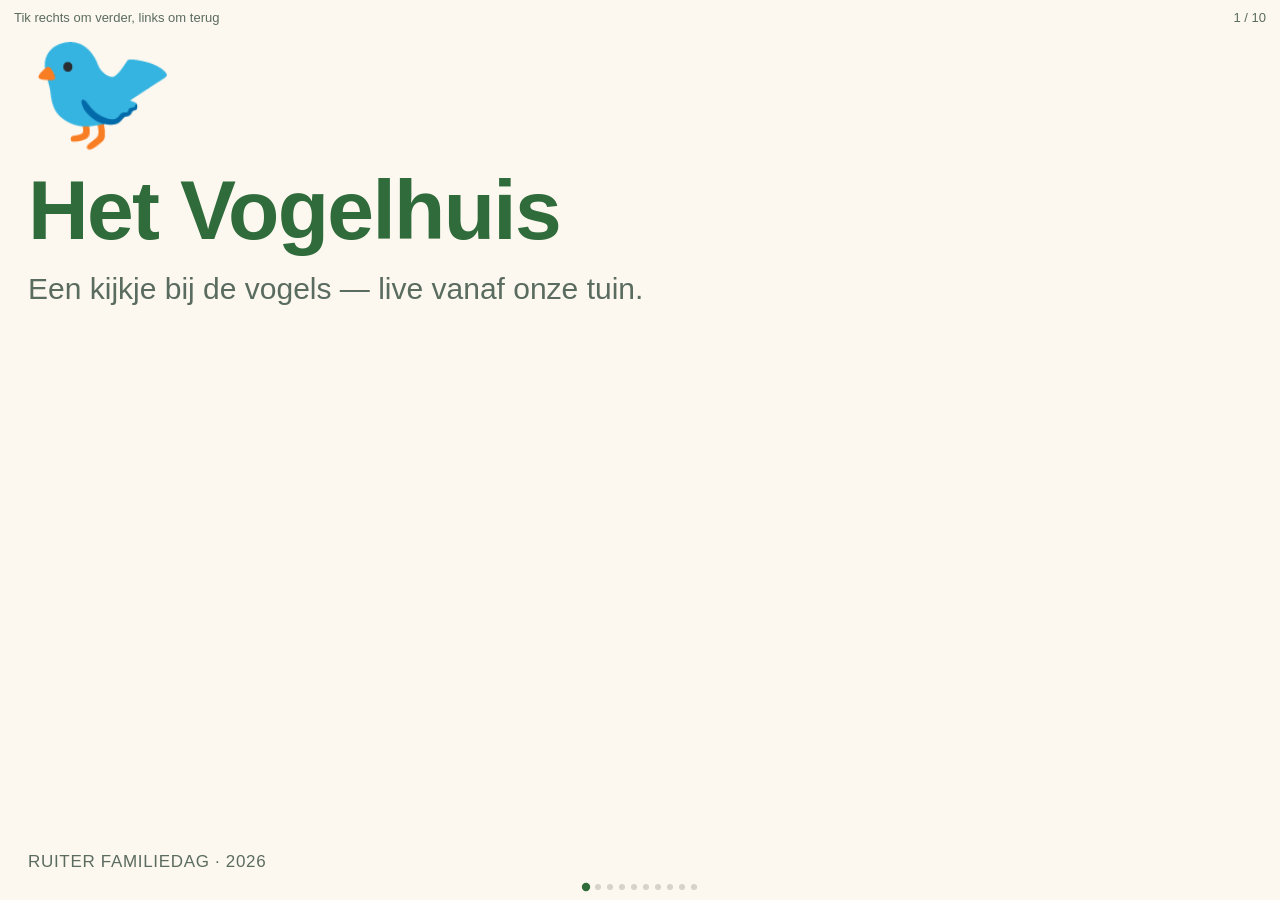
<file: docs/presentatie-familiedag.html>
<!doctype html>
<html lang="nl">
<head>
<meta charset="utf-8">
<meta name="viewport" content="width=device-width, initial-scale=1, viewport-fit=cover">
<meta name="apple-mobile-web-app-capable" content="yes">
<meta name="apple-mobile-web-app-status-bar-style" content="black-translucent">
<title>Het Vogelhuis - Familiedag</title>
<style>
  :root {
    --bg: #fdf8ef;
    --bg-alt: #eef5ec;
    --ink: #1f2a23;
    --muted: #5a6b5f;
    --accent: #2f6b3b;
    --accent-warm: #d97706;
    --accent-soft: #e8d9b8;
  }
  * { box-sizing: border-box; margin: 0; padding: 0; }
  html, body {
    height: 100%;
    overflow: hidden;
    background: var(--bg);
    color: var(--ink);
    font-family: -apple-system, BlinkMacSystemFont, "Segoe UI", Roboto, "Helvetica Neue", sans-serif;
    -webkit-font-smoothing: antialiased;
    -webkit-tap-highlight-color: transparent;
    user-select: none;
    -webkit-user-select: none;
  }
  .deck {
    position: fixed;
    inset: 0;
    overflow: hidden;
  }
  .slide {
    position: absolute;
    inset: 0;
    padding: max(env(safe-area-inset-top), 28px) 28px max(env(safe-area-inset-bottom), 28px) 28px;
    display: flex;
    flex-direction: column;
    justify-content: center;
    opacity: 0;
    transform: translateX(40px);
    transition: opacity .35s ease, transform .35s ease;
    pointer-events: none;
  }
  .slide.active {
    opacity: 1;
    transform: none;
    pointer-events: auto;
  }
  .slide:nth-child(odd)  { background: var(--bg); }
  .slide:nth-child(even) { background: var(--bg-alt); }

  .emoji {
    font-size: clamp(64px, 18vw, 120px);
    line-height: 1;
    margin-bottom: 18px;
  }
  h1 {
    font-size: clamp(34px, 9vw, 56px);
    font-weight: 800;
    letter-spacing: -0.02em;
    line-height: 1.05;
    color: var(--accent);
    margin-bottom: 14px;
  }
  h2 {
    font-size: clamp(28px, 7.5vw, 44px);
    font-weight: 800;
    letter-spacing: -0.02em;
    line-height: 1.1;
    color: var(--accent);
    margin-bottom: 18px;
  }
  p, li {
    font-size: clamp(18px, 5vw, 26px);
    line-height: 1.4;
    color: var(--ink);
  }
  p + p { margin-top: 14px; }
  ul {
    list-style: none;
    margin-top: 8px;
  }
  li {
    padding: 10px 0;
    border-bottom: 1px solid rgba(31,42,35,.08);
  }
  li:last-child { border-bottom: none; }
  .lead {
    font-size: clamp(20px, 5.5vw, 30px);
    color: var(--muted);
    margin-bottom: 22px;
  }
  .pill {
    display: inline-block;
    background: var(--accent-soft);
    color: var(--accent);
    padding: 6px 14px;
    border-radius: 999px;
    font-size: clamp(13px, 3.5vw, 16px);
    font-weight: 600;
    letter-spacing: .02em;
    margin-bottom: 18px;
  }
  .footnote {
    margin-top: 22px;
    font-size: clamp(15px, 4vw, 19px);
    color: var(--muted);
  }
  .hero h1 { font-size: clamp(44px, 13vw, 84px); }
  .hero .subtitle {
    font-size: clamp(20px, 5.5vw, 30px);
    color: var(--muted);
    margin-bottom: 28px;
  }
  .hero .meta {
    margin-top: auto;
    font-size: clamp(14px, 3.8vw, 17px);
    color: var(--muted);
    letter-spacing: .04em;
    text-transform: uppercase;
  }
  .accent-warm { color: var(--accent-warm); font-weight: 700; }
  .accent { color: var(--accent); font-weight: 700; }

  .progress {
    position: fixed;
    left: 0; right: 0;
    bottom: max(env(safe-area-inset-bottom), 10px);
    display: flex;
    justify-content: center;
    gap: 6px;
    pointer-events: none;
    z-index: 10;
  }
  .progress span {
    width: 6px; height: 6px;
    border-radius: 50%;
    background: rgba(31,42,35,.18);
    transition: background .25s, transform .25s;
  }
  .progress span.on {
    background: var(--accent);
    transform: scale(1.4);
  }
  .counter {
    position: fixed;
    top: max(env(safe-area-inset-top), 10px);
    right: 14px;
    font-size: 13px;
    color: var(--muted);
    font-variant-numeric: tabular-nums;
    z-index: 10;
    pointer-events: none;
  }
  .hint {
    position: fixed;
    top: max(env(safe-area-inset-top), 10px);
    left: 14px;
    font-size: 13px;
    color: var(--muted);
    z-index: 10;
    pointer-events: none;
    opacity: 0;
    transition: opacity .4s;
  }
  .hint.show { opacity: 1; }

  @media (orientation: landscape) and (max-height: 500px) {
    .slide { padding: 18px 32px; }
    .emoji { font-size: 56px; margin-bottom: 10px; }
    h1 { font-size: 38px; }
    h2 { font-size: 30px; margin-bottom: 12px; }
    p, li { font-size: 19px; }
    li { padding: 6px 0; }
  }

  @media print {
    @page { size: A4 landscape; margin: 14mm; }
    html, body { height: auto; overflow: visible; background: #fff; }
    .deck { position: static; }
    .counter, .hint, .progress { display: none !important; }
    .slide {
      position: relative;
      inset: auto;
      opacity: 1 !important;
      transform: none !important;
      pointer-events: auto;
      page-break-after: always;
      break-after: page;
      min-height: 95vh;
      padding: 24mm 22mm;
      background: #fff !important;
    }
    .slide:last-child { page-break-after: auto; break-after: auto; }
    h1, h2 { color: #1f4d27 !important; }
    h1 { font-size: 44pt; }
    h2 { font-size: 30pt; }
    p, li { font-size: 16pt; color: #1f2a23 !important; }
    .pill { background: #e8d9b8 !important; color: #1f4d27 !important; -webkit-print-color-adjust: exact; print-color-adjust: exact; }
    .emoji { font-size: 64pt; }
  }
</style>
</head>
<body>

<div class="counter"><span id="cur">1</span> / <span id="tot">10</span></div>
<div class="hint" id="hint">Tik rechts om verder, links om terug</div>

<div class="deck" id="deck">

  <section class="slide hero active">
    <div class="emoji">🐦</div>
    <h1>Het Vogelhuis</h1>
    <p class="subtitle">Een kijkje bij de vogels — live vanaf onze tuin.</p>
    <div class="meta">Ruiter familiedag · 2026</div>
  </section>

  <section class="slide">
    <span class="pill">Wat is het?</span>
    <h2>Een vogelhuisje met een mini-computertje en een camera erin.</h2>
    <p>Op je telefoon kijk je mee — alsof je zelf in het huisje zit.</p>
    <p class="footnote">Geen tv-uitzending: het beeld is écht live.</p>
  </section>

  <section class="slide">
    <span class="pill">Wat zie je?</span>
    <h2>Een live blik in het huisje</h2>
    <ul>
      <li>📺 Live videobeeld, dag én nacht</li>
      <li>📸 Met één tik een foto maken</li>
      <li>🎞️ Terugkijken wat er eerder gebeurde</li>
      <li>🔇 De vogels merken er niets van</li>
    </ul>
  </section>

  <section class="slide">
    <span class="pill">Het brein</span>
    <h2>Een Raspberry Pi</h2>
    <p>Een complete computer, zo groot als <span class="accent">een pak speelkaarten</span>.</p>
    <p>Kost ongeveer <span class="accent-warm">€ 60</span>.</p>
    <p>Verbruikt evenveel stroom als een nachtlampje.</p>
    <p class="footnote">Draait 24 uur per dag — ook als wij slapen.</p>
  </section>

  <section class="slide">
    <span class="pill">In het donker</span>
    <h2>De camera ziet ook 's nachts</h2>
    <p>Naast de camera zit een <span class="accent">infrarood-lampje</span>.</p>
    <p>Wij zien dat licht niet — net als bij een afstandsbediening.</p>
    <p>De camera wel. Dus 's nachts toch scherp beeld.</p>
    <p class="footnote">De vogels worden er niet door wakker.</p>
  </section>

  <section class="slide">
    <span class="pill">Sensoren</span>
    <h2>Het huisje "voelt" mee</h2>
    <ul>
      <li>🌡️ Hoe warm en vochtig is het binnen?</li>
      <li>🚶 Een bewegingsmelder telt elk bezoek</li>
      <li>❄️ Een ventilator zorgt dat de Pi niet oververhit</li>
      <li>💾 Alle metingen worden bewaard</li>
    </ul>
  </section>

  <section class="slide">
    <span class="pill">Slim</span>
    <h2>Het regelt zichzelf</h2>
    <ul>
      <li>☀️ Overdag: gewoon licht aan</li>
      <li>🌙 's Nachts: infrarood aan</li>
      <li>🔥 Te warm? Ventilator schakelt vanzelf</li>
      <li>🧹 Oude foto's gaan vanzelf weg</li>
    </ul>
    <p class="footnote">Niemand hoeft erop te letten — het werkt gewoon.</p>
  </section>

  <section class="slide">
    <span class="pill">De bediening</span>
    <h2>Een simpele website</h2>
    <ul>
      <li><b>Live</b> — het beeld op dit moment</li>
      <li><b>Grafieken</b> — temperatuur en bezoek door de tijd</li>
      <li><b>Gezondheid</b> — gaat alles nog goed?</li>
      <li><b>Instellingen</b> — knoppen om aan te draaien</li>
    </ul>
    <p class="footnote"><span class="accent">Geen cloud</span> — alles blijft thuis op het netwerk.</p>
  </section>

  <section class="slide">
    <span class="pill">Wat leer je ervan?</span>
    <h2>Vragen die het beantwoordt</h2>
    <ul>
      <li>Hoe vaak per dag krijgen we bezoek?</li>
      <li>Wanneer gaan de vogels slapen?</li>
      <li>Hoe warm wordt het in het huisje op een zomerdag?</li>
      <li>En soms: wie is hier komen wonen? 🐣</li>
    </ul>
  </section>

  <section class="slide">
    <div class="emoji">🐦💛</div>
    <h1>Vragen?</h1>
    <p class="subtitle">Het vogelhuis staat hier — kom gerust kijken.</p>
    <p class="footnote">Kinderen mogen meekijken met het live beeld!</p>
  </section>

</div>

<div class="progress" id="progress"></div>

<script>
(function () {
  var slides = document.querySelectorAll('.slide');
  var total = slides.length;
  var idx = 0;
  var cur = document.getElementById('cur');
  var tot = document.getElementById('tot');
  var progress = document.getElementById('progress');
  var hint = document.getElementById('hint');
  tot.textContent = total;

  for (var i = 0; i < total; i++) {
    var dot = document.createElement('span');
    progress.appendChild(dot);
  }
  var dots = progress.children;

  function show(n) {
    if (n < 0) n = 0;
    if (n > total - 1) n = total - 1;
    if (n === idx) return;
    slides[idx].classList.remove('active');
    dots[idx].classList.remove('on');
    idx = n;
    slides[idx].classList.add('active');
    dots[idx].classList.add('on');
    cur.textContent = idx + 1;
  }
  function next() { show(idx + 1); }
  function prev() { show(idx - 1); }

  dots[0].classList.add('on');

  document.addEventListener('keydown', function (e) {
    if (e.key === 'ArrowRight' || e.key === ' ' || e.key === 'PageDown') { next(); e.preventDefault(); }
    else if (e.key === 'ArrowLeft' || e.key === 'PageUp' || e.key === 'Backspace') { prev(); e.preventDefault(); }
    else if (e.key === 'Home') { show(0); }
    else if (e.key === 'End') { show(total - 1); }
  });

  var startX = 0, startY = 0, tracking = false;
  document.addEventListener('touchstart', function (e) {
    if (e.touches.length !== 1) { tracking = false; return; }
    startX = e.touches[0].clientX;
    startY = e.touches[0].clientY;
    tracking = true;
  }, { passive: true });
  document.addEventListener('touchend', function (e) {
    if (!tracking) return;
    tracking = false;
    var t = e.changedTouches[0];
    var dx = t.clientX - startX;
    var dy = t.clientY - startY;
    if (Math.abs(dx) > 40 && Math.abs(dx) > Math.abs(dy)) {
      if (dx < 0) next(); else prev();
      return;
    }
    if (Math.abs(dx) < 10 && Math.abs(dy) < 10) {
      if (t.clientX > window.innerWidth / 2) next(); else prev();
    }
  }, { passive: true });

  document.addEventListener('click', function (e) {
    if ('ontouchstart' in window) return;
    if (e.clientX > window.innerWidth / 2) next(); else prev();
  });

  setTimeout(function () { hint.classList.add('show'); }, 400);
  setTimeout(function () { hint.classList.remove('show'); }, 4500);
})();
</script>
</body>
</html>
</file>
